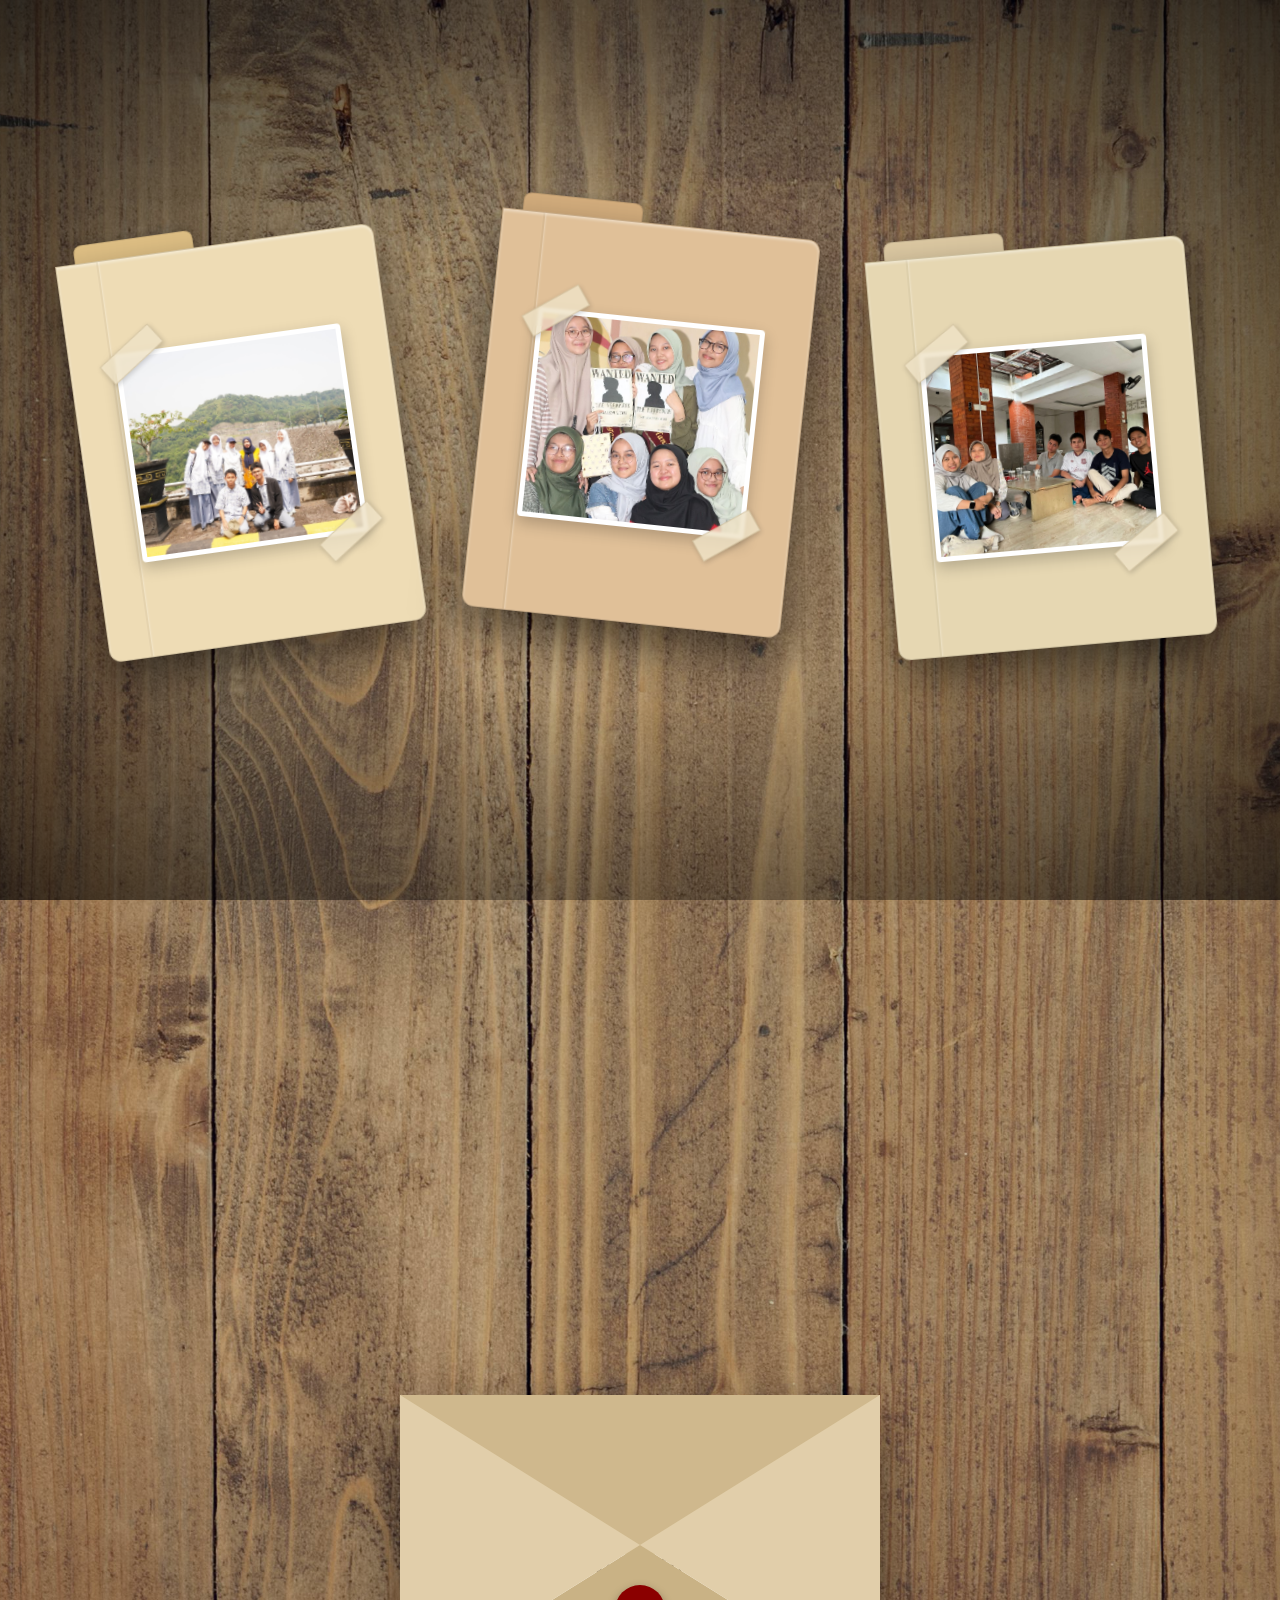
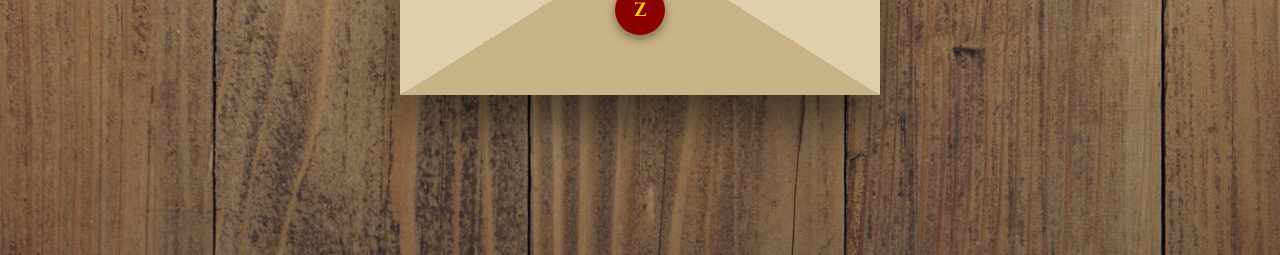
<file: muti19day/index.html>
<!DOCTYPE html>
<html lang="en">
<head>
    <meta charset="UTF-8">
    <meta name="viewport" content="width=device-width, initial-scale=1.0">
    <title>mupi19th!</title>
    <!-- Favicon -->
    <link rel="icon" href="favicon.ico" type="image/x-icon">
    <!-- Google Fonts -->
    <link rel="preconnect" href="https://fonts.googleapis.com">
    <link rel="preconnect" href="https://fonts.gstatic.com" crossorigin>
    <link href="https://fonts.googleapis.com/css2?family=Caveat:wght@400..700&family=Cinzel:wght@400..700&family=Playfair+Display:ital,wght@0,400..900;1,400..900&family=Reenie+Beanie&family=Montserrat:wght@300;400;600&display=swap" rel="stylesheet">
    <link rel="stylesheet" href="style.css">
</head>
<body class="hand-cursor">
    <!-- Vignette Background Overlay -->
    <div class="vignette-overlay"></div>

    <!-- Background Audio -->
    <audio id="bg-audio" loop src="theoceansanditsengines.mp3"></audio>

    <div class="app-container">
        <!-- Folders Messy Desk Layout -->
        <main class="desk-folders">
            <!-- Bio Folder -->
            <div class="folder-card messy-folder-1" onclick="openFolder(event, 'bio')" id="folder-bio">
                <div class="folder-tab"></div>
                <div class="folder-cover">
                    <div class="cover-photo-frame" onclick="handlePhotoClick(event, this)">
                        <!-- Tape / Plaster Straps -->
                        <div class="tape-strap top-left"></div>
                        <div class="tape-strap bottom-right"></div>

                        <div class="flip-card-inner">
                            <div class="flip-card-front">
                                <img src="bio/bio.jpeg" alt="Bio Photo">
                            </div>
                            <div class="flip-card-back">
                                <p class="handwritten-desc">the chosen eight people</p>
                            </div>
                        </div>
                    </div>
                </div>
            </div>

            <!-- Friends Folder -->
            <div class="folder-card messy-folder-2" onclick="openFolder(event, 'friends')" id="folder-friends">
                <div class="folder-tab"></div>
                <div class="folder-cover">
                    <div class="cover-photo-frame" onclick="handlePhotoClick(event, this)">
                        <!-- Tape / Plaster Straps -->
                        <div class="tape-strap top-left"></div>
                        <div class="tape-strap bottom-right"></div>

                        <div class="flip-card-inner">
                            <div class="flip-card-front">
                                <img src="friends/friends.jpg" alt="Friends Photo">
                            </div>
                            <div class="flip-card-back">
                                <p class="handwritten-desc">those faces are always so familiar </p>
                            </div>
                        </div>
                    </div>
                </div>
            </div>

            <!-- Kebsen Folder -->
            <div class="folder-card messy-folder-3" onclick="openFolder(event, 'kebsen')" id="folder-kebsen">
                <div class="folder-tab"></div>
                <div class="folder-cover">
                    <div class="cover-photo-frame" onclick="handlePhotoClick(event, this)">
                        <!-- Tape / Plaster Straps -->
                        <div class="tape-strap top-left"></div>
                        <div class="tape-strap bottom-right"></div>

                        <div class="flip-card-inner">
                            <div class="flip-card-front">
                                <img src="kebsen/kebsen.jpeg" alt="Kebsen Photo">
                            </div>
                            <div class="flip-card-back">
                                <p class="handwritten-desc">not blood related, but a family nonetheless</p>
                            </div>
                        </div>
                    </div>
                </div>
            </div>
        </main>

        <!-- Folder Modal (Opened folder with scattered mini envelopes) -->
        <div class="folder-modal" id="folder-modal">
            <div class="modal-overlay" onclick="closeFolder()"></div>
            <div class="opened-folder-desk" id="opened-folder-desk">
                <!-- Top Header Bar with Exit Arrow to Avoid Envelope Overlap -->
                <div class="folder-modal-header">
                    <button class="natural-exit-btn" onclick="closeFolder()" title="Exit Folder">
                        <span class="exit-icon">↗</span>
                    </button>
                </div>
                <div class="scattered-envelopes-canvas" id="envelopes-canvas">
                    <!-- Randomly positioned mini envelopes -->
                </div>
            </div>
        </div>

        <!-- Individual Letter Modal with Clipped Photo at Top -->
        <div class="letter-modal" id="letter-modal">
            <div class="modal-overlay" onclick="closeLetter()"></div>
            <div class="letter-paper-clipped" id="letter-paper-desk">
                <button class="natural-exit-btn letter-exit-btn" onclick="closeLetter()" title="Close Letter">
                    <span class="exit-icon">↗</span>
                </button>
                
                <!-- Realistic Paperclip at Top Edge -->
                <div class="top-paperclip"></div>

                <div class="letter-vertical-content">
                    <!-- Clipped Photo / Video at the TOP -->
                    <div class="top-clipped-photo" id="letter-media-container">
                        <!-- Attached media -->
                    </div>
                    
                    <!-- Letter Text Underneath -->
                    <div class="letter-text-body" id="letter-body">
                        <!-- Handwritten letter content -->
                    </div>
                </div>
            </div>
        </div>

        <!-- Far Desk Space Down for Bottom Envelope -->
        <div class="far-desk-space"></div>

        <!-- Bottom Envelope Section -->
        <section class="envelope-section">
            <div class="envelope-wrapper">
                <div class="envelope" id="bottom-envelope" onclick="toggleBottomEnvelope(event)">
                    <div class="envelope-flap"></div>
                    <div class="envelope-front">
                        <div class="wax-seal">Z</div>
                    </div>
                    <div class="envelope-paper" id="envelope-paper" onclick="event.stopPropagation()">
                        <div class="envelope-paper-inner">
                            <button class="close-envelope-btn" onclick="toggleBottomEnvelope(event)">&times;</button>
                            <!-- Continuous Physically Long Letter Sheet -->
                            <div class="z-long-letter-sheet">
                                <div class="z-text-body" id="z-message"></div>
                                <div class="z-letter-footer">
                                    <div class="z-clipped-photo-container">
                                        <div class="z-mini-paperclip"></div>
                                        <img src="z/pic.jpeg" alt="Attached Pic" class="z-direct-pic">
                                    </div>
                                    <div class="z-signature">
                                        <img src="z/sign.png" alt="Signature" class="z-sign">
                                    </div>
                                </div>
                            </div>
                        </div>
                    </div>
                </div>
            </div>
        </section>
    </div>

    <!-- Scripts -->
    <script src="data.js"></script>
    <script src="app.js"></script>
</body>
</html>
</file>
<file: muti19day/style.css>
/* Reset & Base Styles */
* {
    box-sizing: border-box;
    margin: 0;
    padding: 0;
}

html, body {
    min-height: 100vh;
    width: 100%;
    font-family: 'Montserrat', sans-serif;
    color: #2b2b2b;
    position: relative;
    background-image: linear-gradient(rgba(0, 0, 0, 0.25), rgba(0, 0, 0, 0.25)), url('table-background.jpg');
    background-size: cover;
    background-position: center top;
    background-attachment: scroll;
    background-repeat: no-repeat;
}

/* Vignette Overlay */
.vignette-overlay {
    position: fixed;
    top: 0;
    left: 0;
    width: 100%;
    height: 100%;
    pointer-events: none;
    z-index: 1;
    background: radial-gradient(ellipse at center, transparent 40%, rgba(0, 0, 0, 0.65) 100%);
}

/* Hand Cursor Globally */
.hand-cursor, .hand-cursor * {
    cursor: pointer !important;
}

.app-container {
    max-width: 1400px;
    margin: 0 auto;
    padding: 0 20px;
    display: flex;
    flex-direction: column;
    align-items: center;
    width: 100%;
    position: relative;
    z-index: 2;
}

/* Messy Desk Folders Layout */
.desk-folders {
    display: flex;
    flex-wrap: wrap;
    justify-content: center;
    align-items: center;
    gap: 80px;
    width: 100%;
    min-height: 85vh;
    padding-top: 100px;
    perspective: 1000px;
}

/* Realistic Manila Folder Card Design */
.folder-card {
    width: 320px;
    height: 400px;
    position: relative;
    transition: transform 0.4s cubic-bezier(0.2, 0.8, 0.2, 1), box-shadow 0.4s;
    transform-style: preserve-3d;
}

.messy-folder-1 {
    transform: rotate(-8deg) translateY(10px);
}
.messy-folder-2 {
    transform: rotate(6deg) translateY(-10px);
}
.messy-folder-3 {
    transform: rotate(-5deg) translateY(15px);
}

.folder-card:hover {
    transform: translateY(-15px) scale(1.04) rotate(0deg);
    z-index: 10;
}

/* Folder Manila Cutout Tab */
.folder-tab {
    position: absolute;
    top: -18px;
    left: 20px;
    width: 120px;
    height: 24px;
    background: #e2c286;
    border-radius: 8px 8px 0 0;
    box-shadow: 0 -3px 6px rgba(0,0,0,0.12);
    border: 1px solid rgba(0,0,0,0.1);
    border-bottom: none;
}

#folder-friends .folder-tab { background: #d6af7e; }
#folder-kebsen .folder-tab { background: #dfcba4; }

.folder-cover {
    width: 100%;
    height: 100%;
    background: #eedcb5;
    border-radius: 0 12px 12px 12px;
    box-shadow: 0 20px 45px rgba(0,0,0,0.5), inset 0 2px 3px rgba(255,255,255,0.4);
    display: flex;
    flex-direction: column;
    align-items: center;
    justify-content: center;
    padding: 25px 20px;
    border: 1px solid rgba(0,0,0,0.12);
    position: relative;
}

.folder-cover::before {
    content: '';
    position: absolute;
    top: 0;
    left: 40px;
    width: 2px;
    height: 100%;
    background: rgba(0,0,0,0.04);
    box-shadow: 1px 0 2px rgba(255,255,255,0.3);
}

#folder-friends .folder-cover { background: #e0c098; }
#folder-kebsen .folder-cover { background: #e6d7b2; }

/* Cover Photo Frame with Tape / Plaster Straps */
.cover-photo-frame {
    width: 82%;
    height: 210px;
    perspective: 1000px;
    margin: auto;
    position: relative;
}

.tape-strap {
    position: absolute;
    width: 65px;
    height: 24px;
    background: rgba(238, 226, 198, 0.82);
    border: 1px solid rgba(180, 160, 120, 0.4);
    box-shadow: 0 2px 5px rgba(0,0,0,0.18);
    z-index: 15;
    pointer-events: none;
    transition: opacity 0.4s ease, transform 0.4s ease;
    backdrop-filter: blur(1px);
}

.tape-strap.top-left {
    top: -10px;
    left: -15px;
    transform: rotate(-35deg);
}

.tape-strap.bottom-right {
    bottom: -10px;
    right: -15px;
    transform: rotate(-35deg);
}

.cover-photo-frame.tape-peeling .tape-strap {
    opacity: 0;
    transform: translateY(-20px) rotate(-10deg) scale(0.8);
}

.cover-photo-frame.tape-removed .tape-strap {
    display: none;
}

.cover-photo-frame .flip-card-inner {
    position: relative;
    width: 100%;
    height: 100%;
    text-align: center;
    transition: transform 0.8s cubic-bezier(0.4, 0, 0.2, 1);
    transform-style: preserve-3d;
}

.cover-photo-frame.flipped .flip-card-inner {
    transform: rotateY(180deg);
}

.flip-card-front, .flip-card-back {
    position: absolute;
    width: 100%;
    height: 100%;
    -webkit-backface-visibility: hidden;
    backface-visibility: hidden;
    border-radius: 4px;
    box-shadow: 0 6px 15px rgba(0,0,0,0.22);
    overflow: hidden;
    border: 5px solid #fff;
    background-color: #fff;
}

.flip-card-front img {
    width: 100%;
    height: 100%;
    object-fit: cover;
}

.flip-card-back {
    background-color: #f6efe0;
    color: #3d2b15;
    transform: rotateY(180deg);
    display: flex;
    flex-direction: column;
    justify-content: center;
    align-items: center;
    padding: 15px;
    border: 4px double #cbb788;
}

.handwritten-desc {
    font-family: 'Caveat', cursive;
    font-size: 1.7rem;
    line-height: 1.3;
    text-align: center;
    color: #2b1f13;
}

/* Opened Folder Modal View */
.folder-modal {
    position: fixed;
    top: 0;
    left: 0;
    width: 100%;
    height: 100%;
    z-index: 1000;
    display: none;
    align-items: center;
    justify-content: center;
    opacity: 0;
    transition: opacity 0.35s ease;
}

.folder-modal.active {
    display: flex;
    opacity: 1;
}

.folder-modal.closing {
    opacity: 0 !important;
}

.modal-overlay {
    position: absolute;
    width: 100%;
    height: 100%;
    background: rgba(0, 0, 0, 0.75);
    backdrop-filter: blur(8px);
}

/* Compact Opened Folder Interior Container */
.opened-folder-desk {
    background: #ecdca5;
    width: 90%;
    max-width: 620px;
    height: 480px;
    max-height: 85vh;
    border-radius: 12px;
    box-shadow: 0 30px 60px rgba(0,0,0,0.6);
    z-index: 1001;
    position: relative;
    display: flex;
    flex-direction: column;
    padding: 15px 20px 20px 20px;
    animation: folderOpenAnim 0.4s cubic-bezier(0.34, 1.56, 0.64, 1) forwards;
    border: 10px solid #dbca91;
}

.opened-folder-desk.closing {
    animation: folderCloseAnim 0.35s cubic-bezier(0.4, 0, 0.2, 1) forwards !important;
}

@keyframes folderOpenAnim {
    0% {
        transform: scale(0.4) rotateX(-30deg);
        opacity: 0;
    }
    100% {
        transform: scale(1) rotateX(0deg);
        opacity: 1;
    }
}

@keyframes folderCloseAnim {
    0% {
        transform: scale(1) rotateX(0deg);
        opacity: 1;
    }
    100% {
        transform: scale(0.3) rotateX(-40deg);
        opacity: 0;
    }
}

.folder-modal-header {
    width: 100%;
    display: flex;
    justify-content: flex-end;
    align-items: center;
    height: 32px;
    margin-bottom: 5px;
}

.natural-exit-btn {
    background: transparent;
    border: none;
    font-size: 1.8rem;
    color: #5d4017;
    transition: transform 0.25s ease, color 0.25s ease;
    display: flex;
    align-items: center;
    justify-content: center;
    padding: 2px 8px;
    z-index: 1005;
}

.natural-exit-btn:hover {
    transform: translate(4px, -4px) scale(1.15);
    color: #3b280d;
}

.exit-icon {
    font-family: 'Cinzel', serif;
    font-weight: bold;
}

.letter-exit-btn {
    position: absolute;
    top: 15px;
    right: 20px;
}

/* Scattered Mini Envelopes Canvas */
.scattered-envelopes-canvas {
    flex: 1;
    position: relative;
    background: rgba(255, 255, 255, 0.25);
    border-radius: 8px;
    overflow: hidden;
    border: 2px inset rgba(0,0,0,0.06);
    width: 100%;
    height: 100%;
}

/* Mini Envelope inside Folder */
.mini-envelope {
    position: absolute;
    width: 125px;
    height: 82px;
    background: #f7e6c4;
    border-radius: 4px;
    box-shadow: 0 8px 18px rgba(0,0,0,0.18);
    display: flex;
    align-items: center;
    justify-content: center;
    transition: transform 0.3s cubic-bezier(0.175, 0.885, 0.32, 1.275), box-shadow 0.3s;
    border: 1px solid #dfc99e;
}

.mini-envelope:hover {
    transform: scale(1.15) rotate(0deg) !important;
    box-shadow: 0 15px 30px rgba(0,0,0,0.3);
    z-index: 20;
}

.mini-envelope-flap {
    position: absolute;
    top: 0;
    left: 0;
    width: 0;
    height: 0;
    border-left: 62.5px solid transparent;
    border-right: 62.5px solid transparent;
    border-top: 42px solid #ebd7b2;
}

.mini-envelope-initials {
    font-family: 'Caveat', cursive;
    font-size: 2.1rem;
    font-weight: 700;
    color: #4d330f;
    z-index: 5;
    margin-top: 12px;
    text-shadow: 0 1px 1px rgba(255,255,255,0.9);
}

/* Clipped Letter Modal */
.letter-modal {
    position: fixed;
    top: 0;
    left: 0;
    width: 100%;
    height: 100%;
    z-index: 1010;
    display: none;
    align-items: center;
    justify-content: center;
    opacity: 0;
    transition: opacity 0.3s ease;
}

.letter-modal.active {
    display: flex;
    opacity: 1;
}

.letter-paper-clipped {
    background: #fdfbf7;
    width: 90%;
    max-width: 650px;
    max-height: 85vh;
    border-radius: 4px;
    box-shadow: 0 35px 70px rgba(0,0,0,0.6);
    z-index: 1011;
    position: relative;
    padding: 55px 35px 35px 35px;
    animation: scaleUp 0.3s ease;
    border-top: 15px solid #eee5d4;
    overflow-y: auto;
}

.top-paperclip {
    position: absolute;
    top: -18px;
    left: 50%;
    transform: translateX(-50%);
    width: 26px;
    height: 75px;
    border: 4px solid #7e858e;
    border-radius: 13px;
    z-index: 25;
    box-shadow: 2px 4px 8px rgba(0,0,0,0.25);
    background: transparent;
}

.letter-vertical-content {
    display: flex;
    flex-direction: column;
    align-items: center;
    gap: 25px;
    width: 100%;
}

.top-clipped-photo {
    width: 100%;
    max-width: 420px;
    display: flex;
    justify-content: center;
}

.top-clipped-photo img, .top-clipped-photo video {
    width: 100%;
    max-height: 380px;
    border-radius: 4px;
    box-shadow: 0 10px 20px rgba(0,0,0,0.18);
    border: 8px solid #fff;
    transform: rotate(-1.5deg);
    object-fit: contain;
    background: #fafafa;
}

.letter-text-body {
    font-family: 'Caveat', cursive;
    font-size: 1.9rem;
    line-height: 1.5;
    color: #3b2c1b;
    white-space: pre-wrap;
    width: 100%;
}

/* Far Space Down for Bottom Envelope */
.far-desk-space {
    height: 70vh;
}

/* Bottom Envelope Section */
.envelope-section {
    width: 100%;
    display: flex;
    justify-content: center;
    padding-bottom: 160px;
}

.envelope-wrapper {
    perspective: 1000px;
}

.envelope {
    position: relative;
    width: 480px;
    height: 300px;
    background: #d8c49d;
    border-radius: 0 0 10px 10px;
    box-shadow: 0 25px 50px rgba(0,0,0,0.5);
    transform-style: preserve-3d;
    transition: transform 0.5s;
    z-index: 5;
}

.envelope:hover {
    transform: translateY(-5px);
}

.envelope-flap {
    position: absolute;
    top: 0;
    left: 0;
    width: 0;
    height: 0;
    border-left: 240px solid transparent;
    border-right: 240px solid transparent;
    border-top: 170px solid #cfb88d;
    transform-origin: top;
    transition: transform 0.5s ease 0.3s, z-index 0.2s ease 0.5s;
    z-index: 3;
}

.envelope-front {
    position: absolute;
    top: 0;
    left: 0;
    width: 100%;
    height: 100%;
    background: transparent;
    border-left: 240px solid transparent;
    border-right: 240px solid transparent;
    border-bottom: 150px solid #c9b285;
    z-index: 4;
    pointer-events: none;
    display: flex;
    align-items: center;
    justify-content: center;
}

.envelope-front::before {
    content: '';
    position: absolute;
    bottom: -150px;
    left: -240px;
    width: 0;
    height: 0;
    border-left: 240px solid #e1ceaa;
    border-top: 150px solid transparent;
    border-bottom: 150px solid transparent;
}

.envelope-front::after {
    content: '';
    position: absolute;
    bottom: -150px;
    right: -240px;
    width: 0;
    height: 0;
    border-right: 240px solid #e1ceaa;
    border-top: 150px solid transparent;
    border-bottom: 150px solid transparent;
}

.wax-seal {
    position: absolute;
    bottom: -90px;
    width: 50px;
    height: 50px;
    background: #8b0000;
    border-radius: 50%;
    display: flex;
    align-items: center;
    justify-content: center;
    color: #ffd700;
    font-family: 'Cinzel', serif;
    font-weight: bold;
    font-size: 1.2rem;
    box-shadow: 0 4px 10px rgba(0,0,0,0.4);
    z-index: 6;
}

/* Paper Inside Bottom Envelope: Scrollable Paper Sheet Container */
.envelope-paper {
    position: absolute;
    top: 15px;
    left: 15px;
    width: 450px;
    height: 270px;
    background: #fdfbf7;
    border-radius: 6px;
    padding: 20px;
    box-shadow: 0 0 10px rgba(0,0,0,0.1);
    z-index: 2;
    transition: transform 0.7s cubic-bezier(0.25, 1, 0.5, 1), z-index 0.2s ease, height 0.7s cubic-bezier(0.25, 1, 0.5, 1);
    overflow: hidden;
}

.envelope.open .envelope-flap {
    transform: rotateX(180deg);
    z-index: 1;
    transition: transform 0.5s ease, z-index 0.1s ease 0.1s;
}

/* Slide UP & Enable Smooth Scrollable Paper Sheet */
.envelope.open .envelope-paper {
    transform: translateY(-460px);
    z-index: 100;
    height: 520px;
    width: 480px;
    max-width: 90vw;
    box-shadow: 0 25px 60px rgba(0,0,0,0.5);
    overflow-y: auto !important;
    overflow-x: hidden;
    scrollbar-width: none !important;
    -ms-overflow-style: none !important;
    transition: transform 0.75s cubic-bezier(0.25, 1, 0.5, 1) 0.35s, height 0.75s cubic-bezier(0.25, 1, 0.5, 1) 0.35s;
}

.envelope.open .envelope-paper::-webkit-scrollbar {
    display: none !important;
    width: 0 !important;
    height: 0 !important;
}

.envelope-paper-inner {
    position: relative;
    width: 100%;
}

.close-envelope-btn {
    position: absolute;
    top: -10px;
    right: -10px;
    background: transparent;
    border: none;
    font-size: 1.6rem;
    color: #8c7349;
    display: none;
    z-index: 10;
}

.envelope.open .close-envelope-btn {
    display: block;
}

/* Continuous Scrollable Letter Sheet */
.z-long-letter-sheet {
    display: flex;
    flex-direction: column;
    min-height: 100%;
    padding: 10px 5px;
}

.z-text-body {
    font-family: 'Caveat', cursive !important;
    font-size: 1.45rem;
    line-height: 1.55;
    color: #3b2c1b;
    margin-bottom: 30px;
    white-space: pre-wrap;
    width: 100%;
}

/* Stamped Photo & Signature placed at the VERY END of the text stream */
.z-letter-footer {
    display: flex;
    justify-content: space-between;
    align-items: flex-end;
    width: 100%;
    padding-top: 20px;
    margin-top: auto;
    border-top: 1px dashed rgba(77, 51, 15, 0.25);
}

.z-clipped-photo-container {
    position: relative;
    width: 130px;
    max-width: 45%;
    border-radius: 4px;
    border: 4px solid #fff;
    box-shadow: 0 8px 18px rgba(0,0,0,0.2);
    transform: rotate(-4deg);
    background: #fff;
}

.z-mini-paperclip {
    position: absolute;
    top: -14px;
    left: 16px;
    width: 14px;
    height: 38px;
    border: 3px solid #6c737c;
    border-radius: 7px;
    z-index: 10;
    box-shadow: 1px 2px 4px rgba(0,0,0,0.25);
    background: transparent;
}

.z-direct-pic {
    width: 100%;
    height: auto;
    max-height: 180px;
    object-fit: contain;
    border-radius: 2px;
    display: block;
}

.z-sign {
    max-height: 60px;
    object-fit: contain;
}

@keyframes scaleUp {
    from { transform: scale(0.85); opacity: 0; }
    to { transform: scale(1); opacity: 1; }
}

/* Responsive Mobile Adjustments */
@media (max-width: 768px) {
    html, body {
        background-size: cover;
        background-position: center;
    }

    .desk-folders {
        flex-direction: column;
        gap: 50px;
        padding-top: 50px;
        min-height: auto;
    }

    .folder-card {
        width: 290px;
        height: 360px;
    }

    .opened-folder-desk {
        width: 94%;
        height: 480px;
        max-height: 85vh;
        padding: 12px;
        border-width: 6px;
    }

    .mini-envelope {
        width: 85px;
        height: 56px;
    }

    .mini-envelope-flap {
        border-left-width: 42.5px;
        border-right-width: 42.5px;
        border-top-width: 28px;
    }

    .mini-envelope-initials {
        font-size: 1.4rem;
        margin-top: 8px;
    }

    .letter-paper-clipped {
        width: 95%;
        padding: 45px 20px 20px 20px;
    }

    .letter-text-body {
        font-size: 1.5rem;
    }

    .envelope {
        width: 310px;
        height: 190px;
    }

    .envelope-flap {
        border-left-width: 155px;
        border-right-width: 155px;
        border-top-width: 110px;
    }

    .envelope-front {
        border-left-width: 155px;
        border-right-width: 155px;
        border-bottom-width: 95px;
    }

    .envelope-front::before {
        bottom: -95px;
        left: -155px;
        border-left-width: 155px;
        border-top-width: 95px;
        border-bottom-width: 95px;
    }

    .envelope-front::after {
        bottom: -95px;
        right: -155px;
        border-right-width: 155px;
        border-top-width: 95px;
        border-bottom-width: 95px;
    }

    .wax-seal {
        bottom: -60px;
        width: 40px;
        height: 40px;
        font-size: 1rem;
    }

    .envelope-paper {
        width: 280px;
        height: 160px;
    }

    .envelope.open .envelope-paper {
        transform: translateY(-420px);
        height: 460px;
        width: 280px;
    }

    .z-text-body {
        font-size: 1.2rem;
    }

    .z-clipped-photo-container {
        width: 100px;
    }

    .z-sign {
        max-height: 45px;
    }
}
</file>
